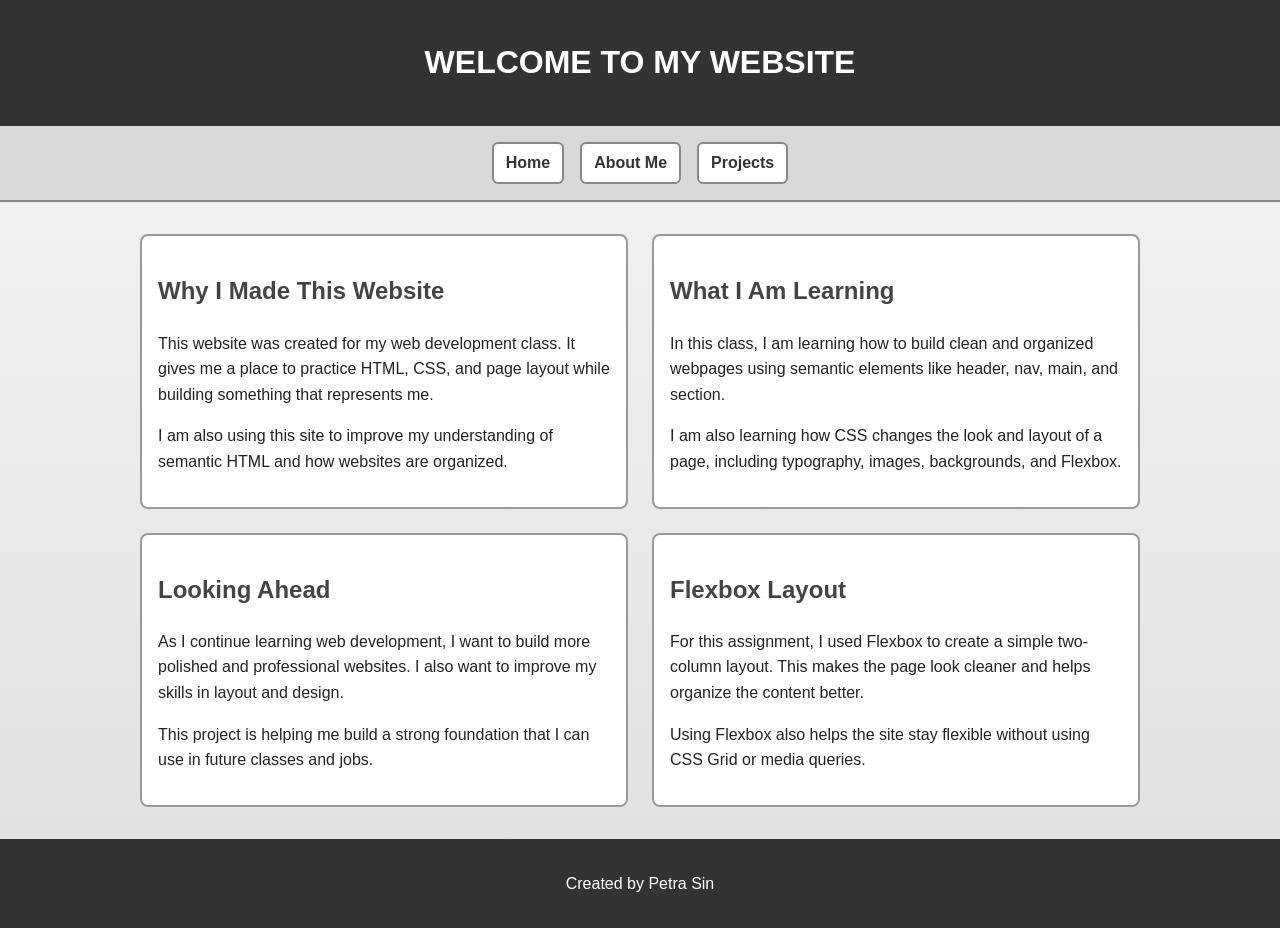
<file: index.html>
<!DOCTYPE html>

<html lang="en">

<head>

  <meta charset="utf-8">

  <meta name="viewport" content="width=device-width, initial-scale=1.0">

  <meta name="description" content="Personal website for Petra Sin, ICT student at the University of Kentucky.">

  <link rel="stylesheet" href="css/style.css">

  <title>Petra Sin | Home</title>
  <script type="application/ld+json">
{
  "@context": "https://schema.org",
  "@type": "WebPage",
  "name": "Welcome to My Website",
  "description": "Personal website for Petra Sin, an ICT student at the University of Kentucky.",
  "url": "https://petrasin18.github.io/index.html",
  "author": {
    "@type": "Person",
    "name": "Petra Sin"
  },
  "about": [
    {
      "@type": "Thing",
      "name": "Web Development"
    },
    {
      "@type": "Thing",
      "name": "HTML and CSS"
    }
  ],
  "mainEntity": {
    "@type": "CreativeWork",
    "name": "Personal Website",
    "description": "A site created to practice web development skills and showcase learning progress."
  }
}
</script>

</head>

<body>

  <header>

    <h1>Welcome to My Website</h1>

  </header>

 

  <nav>

    <a href="index.html">Home</a>

    <a href="about.html">About Me</a>

    <a href="projects.html">Projects</a>

  </nav>

 

  <main>

    <section>

      <h2>Why I Made This Website</h2>

      <p>This website was created for my web development class. It gives me a place to practice HTML, CSS, and page layout while building something that represents me.</p>

      <p>I am also using this site to improve my understanding of semantic HTML and how websites are organized.</p>

    </section>

 

    <section>

      <h2>What I Am Learning</h2>

      <p>In this class, I am learning how to build clean and organized webpages using semantic elements like header, nav, main, and section.</p>

      <p>I am also learning how CSS changes the look and layout of a page, including typography, images, backgrounds, and Flexbox.</p>

    </section>

 

    <section>

      <h2>Looking Ahead</h2>

      <p>As I continue learning web development, I want to build more polished and professional websites. I also want to improve my skills in layout and design.</p>

      <p>This project is helping me build a strong foundation that I can use in future classes and jobs.</p>

    </section>

 

    <section>

      <h2>Flexbox Layout</h2>

      <p>For this assignment, I used Flexbox to create a simple two-column layout. This makes the page look cleaner and helps organize the content better.</p>

      <p>Using Flexbox also helps the site stay flexible without using CSS Grid or media queries.</p>

    </section>

  </main>

 

  <footer>

    <p>Created by Petra Sin</p>

  </footer>

</body>

</html>
</file>
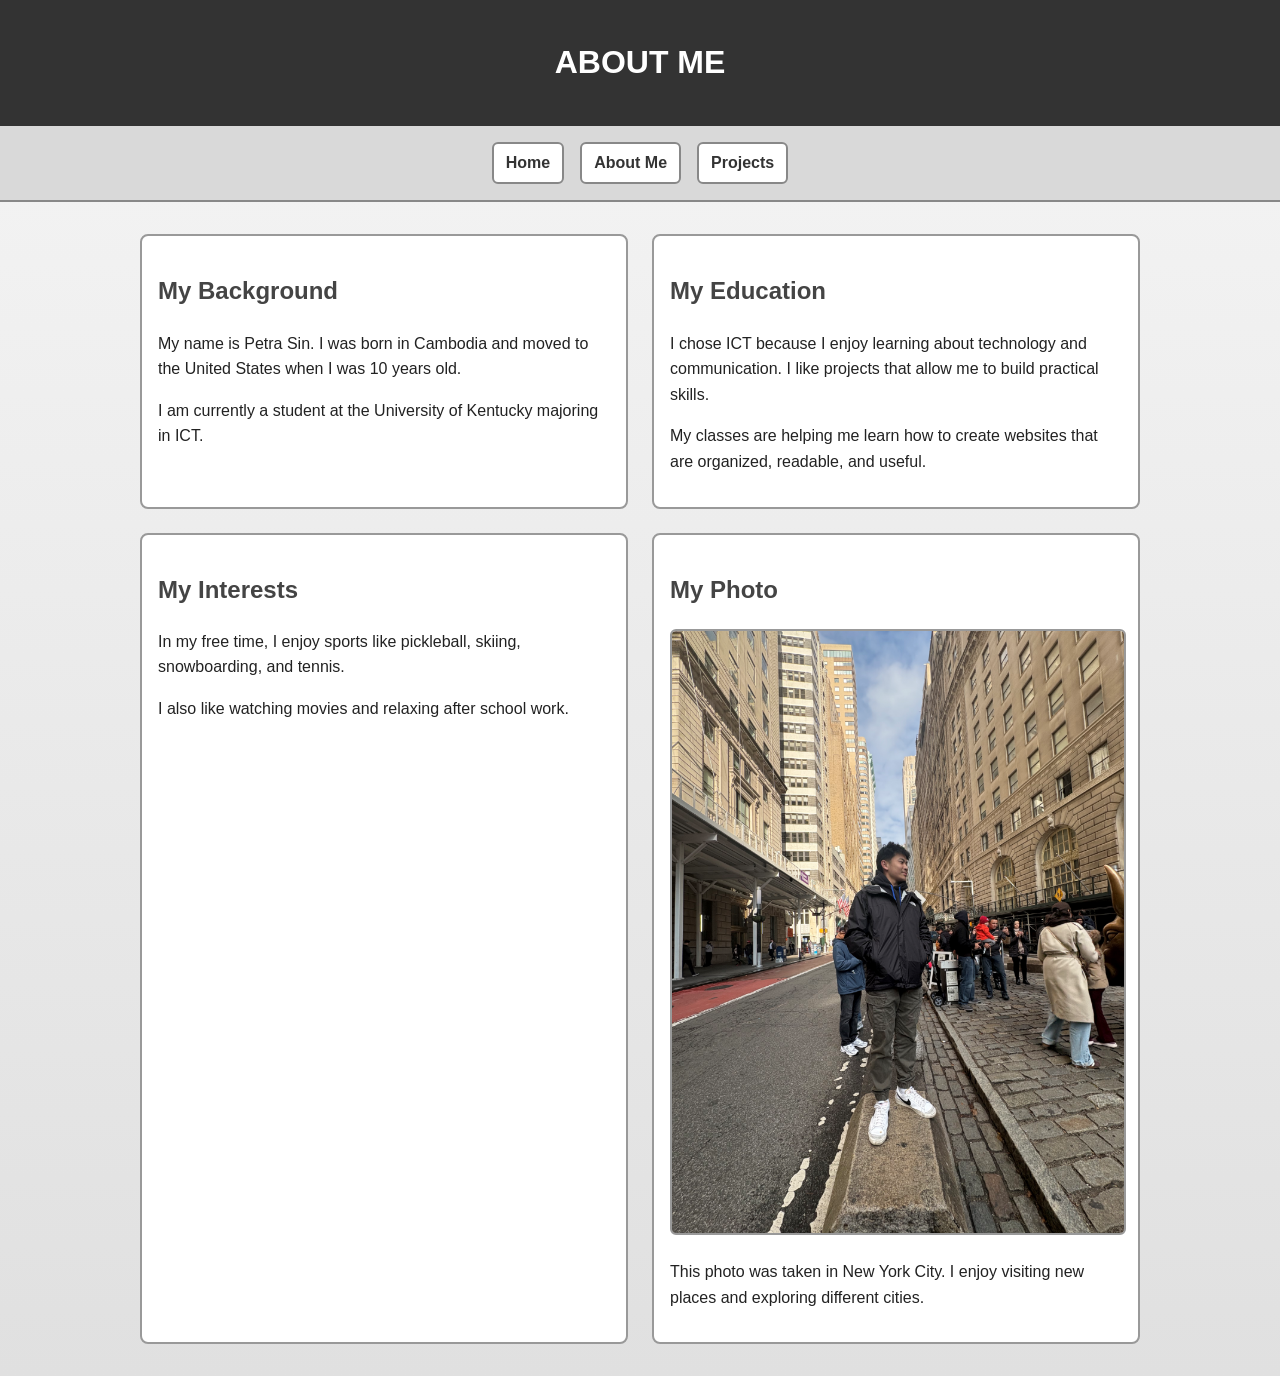
<file: about.html>
<!DOCTYPE html>

<html lang="en">

<head>

  <meta charset="utf-8">

  <meta name="viewport" content="width=device-width, initial-scale=1.0">

  <meta name="description" content="About Petra Sin, an ICT student at the University of Kentucky.">

  <link rel="stylesheet" href="css/style.css">

  <title>Petra Sin | About Me</title>
<script type="application/ld+json">
{
  "@context": "https://schema.org",
  "@type": "Person",
  "name": "Petra Sin",
  "description": "ICT student at the University of Kentucky with an interest in web development and technology.",
  "birthPlace": {
    "@type": "Place",
    "name": "Cambodia"
  },
  "alumniOf": {
    "@type": "CollegeOrUniversity",
    "name": "University of Kentucky"
  },
  "knowsAbout": [
    "HTML",
    "CSS",
    "Web Development",
    "Flexbox"
  ],
  "image": "https://petrasin18.github.io/media/Big_Picture_of_Petra.png",
  "url": "https://petrasin18.github.io/about.html"
}
</script>
</head>

<body>

  <header>

    <h1>About Me</h1>

  </header>

 

  <nav>

    <a href="index.html">Home</a>

    <a href="about.html">About Me</a>

    <a href="projects.html">Projects</a>

  </nav>

 

  <main>

    <section>

      <h2>My Background</h2>

      <p>My name is Petra Sin. I was born in Cambodia and moved to the United States when I was 10 years old.</p>

      <p>I am currently a student at the University of Kentucky majoring in ICT.</p>

    </section>

 

    <section>

      <h2>My Education</h2>

      <p>I chose ICT because I enjoy learning about technology and communication. I like projects that allow me to build practical skills.</p>

      <p>My classes are helping me learn how to create websites that are organized, readable, and useful.</p>

    </section>

 

    <section>

      <h2>My Interests</h2>

      <p>In my free time, I enjoy sports like pickleball, skiing, snowboarding, and tennis.</p>

      <p>I also like watching movies and relaxing after school work.</p>

    </section>

 

    <section>

      <h2>My Photo</h2>

     <picture>
<source srcset="media/Small_Picture_of_Petra.png media="(max-width: 425px)">
<source srcset="media/Big_Picture_of_Petra.png" media="(min-width: 426px)">
<img src="media/Big_Picture_of_Petra.png" alt="Portrait photo of me">
</picture>

      <p>This photo was taken in New York City. I enjoy visiting new places and exploring different cities.</p>
</file>
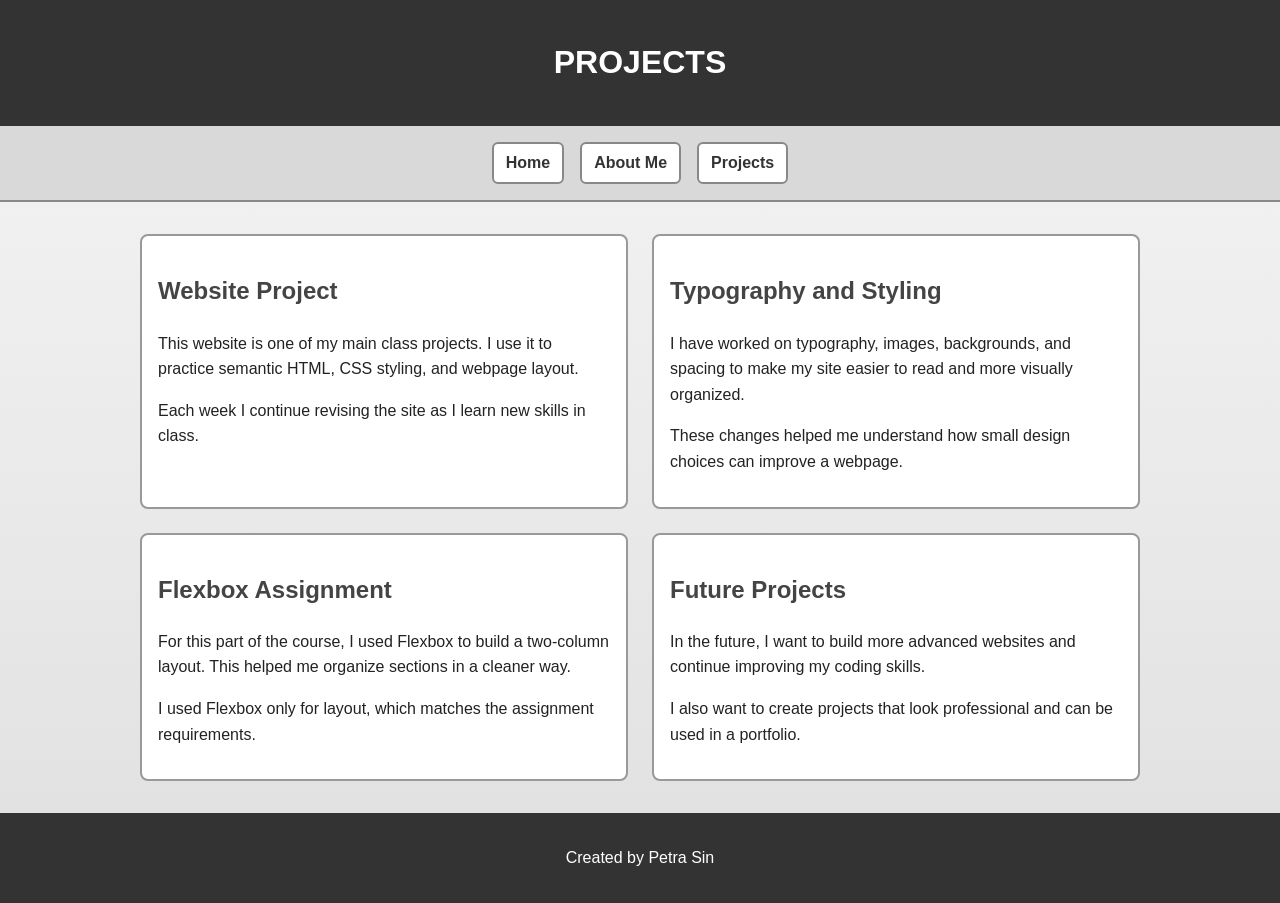
<file: projects.html>
<!DOCTYPE html>
<html lang="en">
<head>

  <meta charset="utf-8">
  <meta name="viewport" content="width=device-width, initial-scale=1.0">
  <meta name="description" content="Projects and coursework by Petra Sin.">
  <link rel="stylesheet" href="css/style.css">
  <title>Petra Sin | Projects</title>

  <script type="application/ld+json">
  {
    "@context": "https://schema.org",
    "@type": "WebPage",
    "name": "Projects",
    "author": {
      "@type": "Person",
      "name": "Petra Sin"
    },
    "description": "This page shows my web development projects and what I have learned in class.",
    "keywords": ["projects", "web development", "HTML", "CSS", "Flexbox"],
    "about": [
      "Website Project",
      "Typography and Styling",
      "Flexbox Assignment",
      "Future Projects"
    ],
    "url": "https://petrasin18.github.io/projects.html"
  }
  </script>

</head>

<body>

  <header>
    <h1>Projects</h1>
  </header>

  <nav>
    <a href="index.html">Home</a>
    <a href="about.html">About Me</a>
    <a href="projects.html">Projects</a>
  </nav>

  <main>
    <section>
      <h2>Website Project</h2>
      <p>This website is one of my main class projects. I use it to practice semantic HTML, CSS styling, and webpage layout.</p>
      <p>Each week I continue revising the site as I learn new skills in class.</p>
    </section>

    <section>
      <h2>Typography and Styling</h2>
      <p>I have worked on typography, images, backgrounds, and spacing to make my site easier to read and more visually organized.</p>
      <p>These changes helped me understand how small design choices can improve a webpage.</p>
    </section>

    <section>
      <h2>Flexbox Assignment</h2>
      <p>For this part of the course, I used Flexbox to build a two-column layout. This helped me organize sections in a cleaner way.</p>
      <p>I used Flexbox only for layout, which matches the assignment requirements.</p>
    </section>

    <section>
      <h2>Future Projects</h2>
      <p>In the future, I want to build more advanced websites and continue improving my coding skills.</p>
      <p>I also want to create projects that look professional and can be used in a portfolio.</p>
    </section>
  </main>

  <footer>
    <p>Created by Petra Sin</p>
  </footer>

</body>
</html>
</file>
<file: css/style.css>
body {

  margin: 0;

  font-family: Arial, sans-serif;

  background: linear-gradient(#f5f5f5, #e0e0e0);

  color: #222;

  line-height: 1.6;

}

 

header,

footer {

  background: #333;

  color: white;

  padding: 1rem;

  text-align: center;

}

 

nav {

  background: #d9d9d9;

  padding: 1rem;

  border-bottom: 2px solid #888;

  display: flex;

  justify-content: center;

  gap: 1rem;

}

 

nav a {

  background: white;

  color: #333;

  border: 2px solid #888;

  padding: 0.4rem 0.75rem;

  text-decoration: none;

  font-weight: 700;

  border-radius: 6px;

}

 

nav a:hover {

  background: #f0f0f0;

}

 

main {

  width: 90%;

  max-width: 1000px;

  margin: 2rem auto;

 

  /* FLEXBOX */

  display: flex;

  flex-flow: row wrap;

  gap: 1.5rem;

}

 

section {

  flex: 1 1 45%;

  background: white;

  border: 2px solid #999;

  border-radius: 8px;

  padding: 1rem;

}

 

h1 {

  font-size: 2rem;

  text-transform: uppercase;

}

 

h2 {

  color: #444;

}

 

p {

  margin-top: 1rem;

}

 

img {

  max-width: 100%;

  border-radius: 6px;

  border: 2px solid #999;
}
</file>
